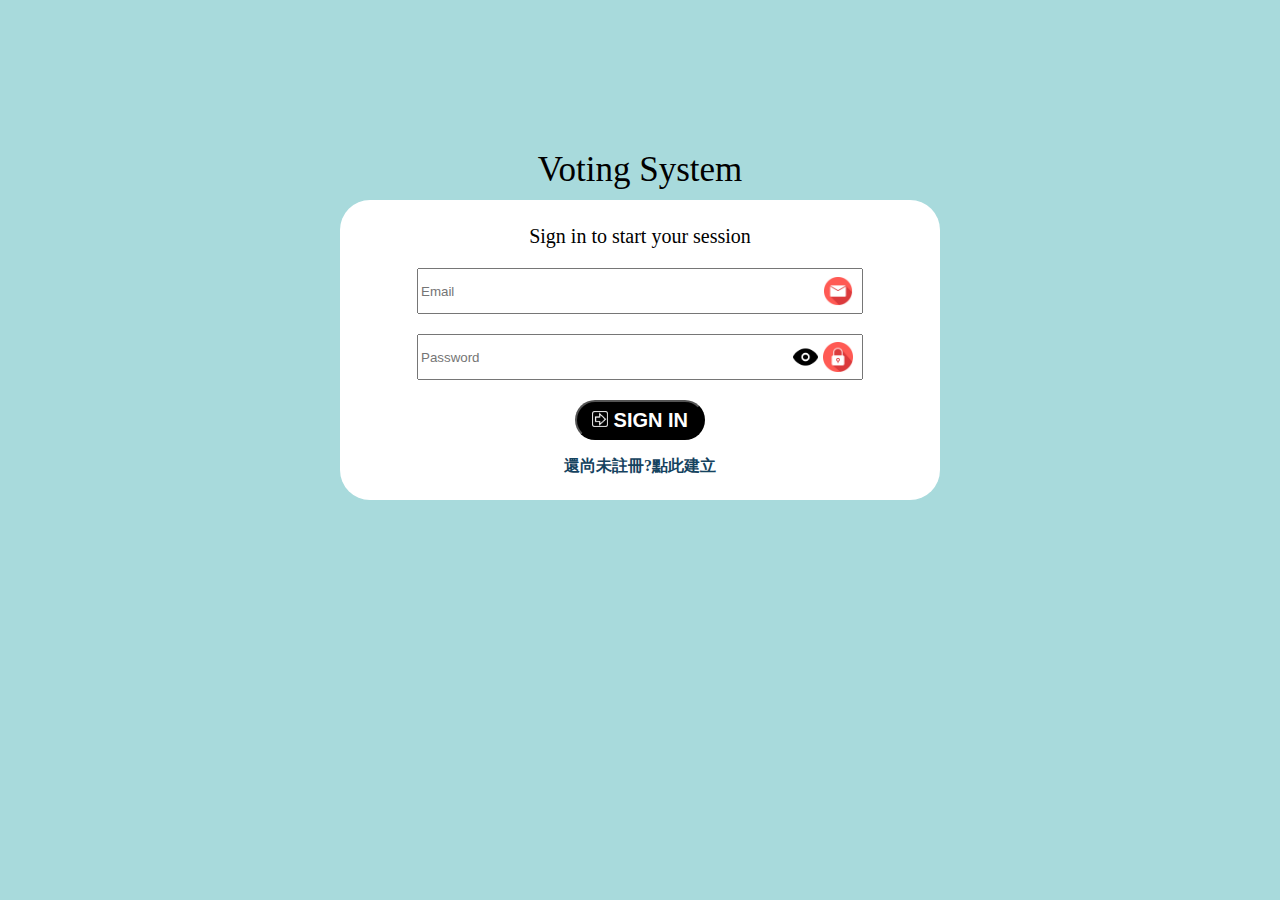
<file: index.html>
<!DOCTYPE html>
<html lang="zh-Hant">
<head>
    <meta charset="UTF-8">
    <meta name="viewport" content="width=device-width, initial-scale=1.0">
    <title>Login Page</title>
    <link rel="stylesheet" href="style_Index.css">
    <script src="script.js" defer></script> <!-- 引入 JavaScript 文件 -->
</head>
<script>
    document.addEventListener('DOMContentLoaded', function() {
        const togglePassword = document.getElementById('togglePassword');
        const passwordField = document.getElementById('password');

        togglePassword.addEventListener('click', function() {
            const type = passwordField.getAttribute('type') === 'password' ? 'text' : 'password';
            passwordField.setAttribute('type', type);
            // 切換圖示
            this.src = type === 'password' ? 'pic/eye_closed_icon.png' : 'pic/eye_open_icon.png';
        });
    });
</script>

<body>      
    <main>
        <div class="container-wrapper">          
            <div> 
                <p style="margin-top: -50px;font-family:fantasy;font-size: 35px;">Voting System</p>
                <p style="margin-top: 0px;font-family:Microsoft JhengHei;font-size: 20px;">Sign in to start your session</p>
                <form>
                    <!-- 輸入信箱欄位 -->
                    <div class="input-container">
                        
                            <input type="text" placeholder="Email" required >
                            <img src="pic/email_icon.png" alt="Email Icon"> <!-- 插入信箱圖示 -->
                        
                    </div>
                    
                    <!-- 輸入密碼欄位 -->
                    <div class="input-container">
                        <input type="password" id="password" placeholder="Password" required > <!-- 輸入密碼欄位 -->
                        <img src="pic/eye_closed_icon.png" style="margin-right: 35px;height: 25px;" alt="Eye Icon" id="togglePassword"> <!-- 插入眼睛圖示 -->
                        <img src="pic/password_icon.png" alt="Password Icon"> <!-- 插入密碼圖示 -->
                    </div>
                    <!-- Sign in欄位 -->
                    <br>
    
                    <button type="submit" id="login-btn">
                        <img src="pic/Login.png" style="height: 16px;" alt="HomePage"> <!-- 圖片 -->
                        <b>SIGN IN</b>
                    </button>
                </form>
                <!-- 還尚未註冊?點此建立 文字超連結-->
                <p><a href="RegisterPage.html" style="color: #154360;"><b>還尚未註冊?點此建立</b></a></p> <!-- 還尚未註冊?點此建立 文字超連結-->      
                
                <!-- 錯誤提示 -->
                 <div id="error-container" class="error-message" style="display: none;"><br></div>
            </div>
        </div>   
    </main>
</body>
</html>
</file>
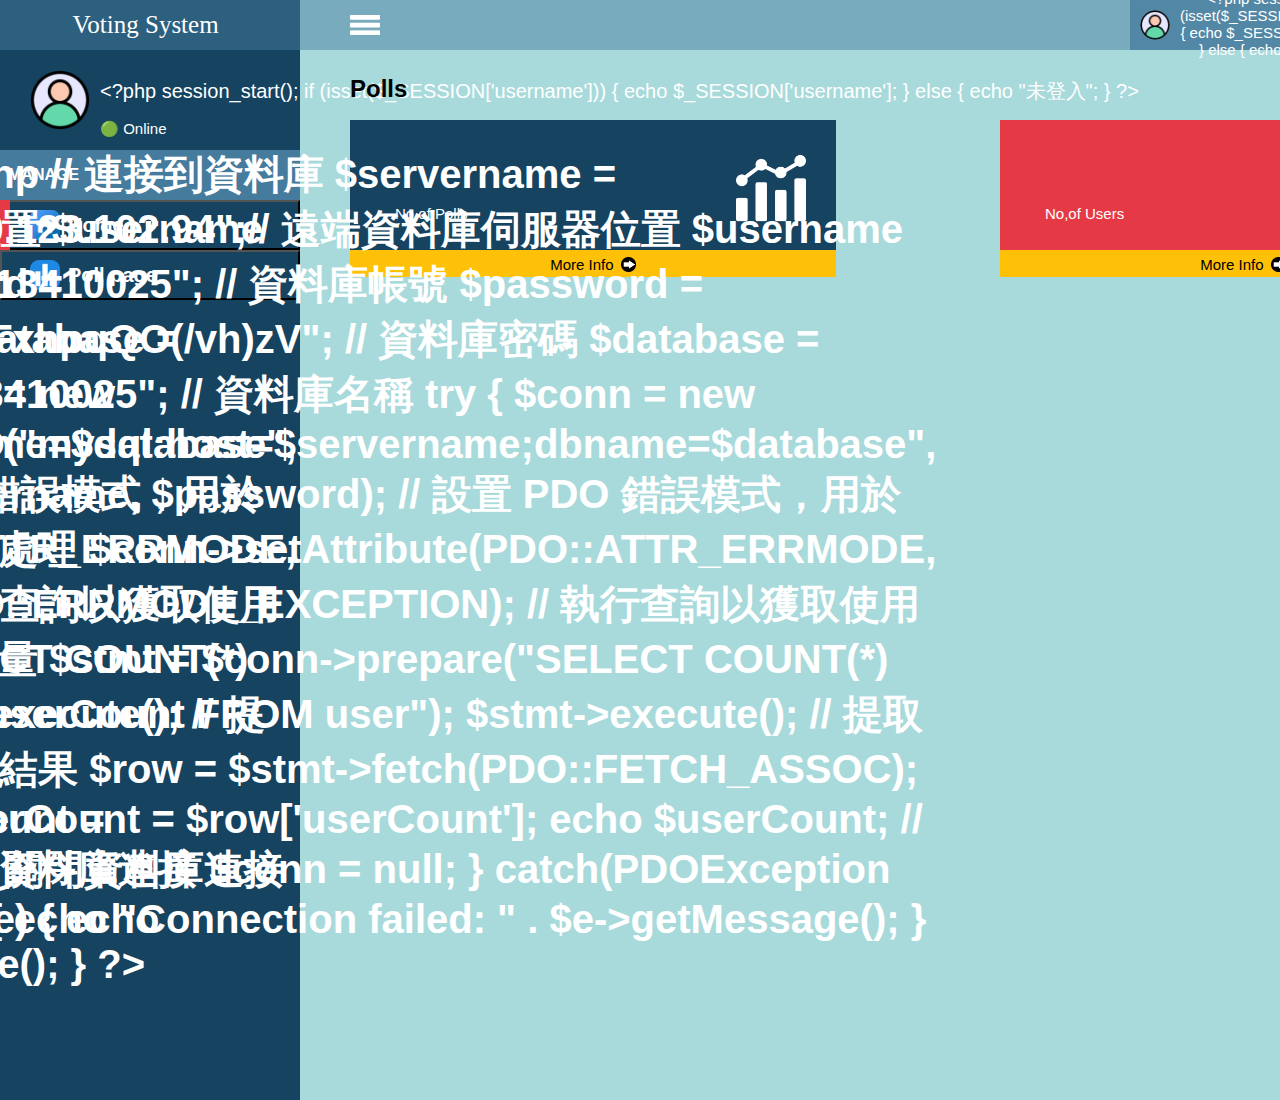
<file: HomePage.html>
<!DOCTYPE html>
<html lang="zh-Hant">
<head>
    <meta charset="UTF-8">
    <meta name="viewport" content="width=device-width, initial-scale=1.0">
    <title>Home Page</title>
    <link rel="stylesheet" href="style_HomePage.css">
    <script src="https://ajax.googleapis.com/ajax/libs/jquery/3.5.1/jquery.min.js"></script> <!-- 引入 jQuery -->
    <script src="HomeScript.js" defer></script> <!-- 引入 JavaScript 文件 -->
</head>
<script>
    $(document).ready(function(){
        $.ajax({
            url: 'UserNum.php', // 指定後端處理文件的路徑
            type: 'GET',
            success: function(data) {
                $('#UserNum').text(data); // 將從後端獲取的使用者數量更新到 HTML 中
            },
            error: function() {
                alert('Error fetching user count.');
            }
        });
        $.ajax({
            url: 'PollNum.php', // 指定後端處理文件的路徑
            type: 'GET',
            success: function(data) {
                $('#PollNum').text(data); // 將從後端獲取的使用者數量更新到 HTML 中
            },
            error: function() {
                alert('Error fetching user count.');
            }
        });
    });
    document.addEventListener('DOMContentLoaded', function() {
        const togglePassword1 = document.getElementById('togglePassword1');
        const togglePassword2 = document.getElementById('togglePassword2');
        const passwordField = document.getElementById('Password');
        const confirmPasswordField = document.getElementById('confirmPassword');

        togglePassword1.addEventListener('click', function() {
            const type = passwordField.getAttribute('type') === 'password' ? 'text' : 'password';
            passwordField.setAttribute('type', type);
            // 切換圖示
            this.src = type === 'password' ? 'pic/eye_closed_icon.png' : 'pic/eye_open_icon.png';
        });

        togglePassword2.addEventListener('click', function() {
            const type = confirmPasswordField.getAttribute('type') === 'password' ? 'text' : 'password';
            confirmPasswordField.setAttribute('type', type);
            // 切換圖示
            this.src = type === 'password' ? 'pic/eye_closed_icon.png' : 'pic/eye_open_icon.png';
        });
    });
</script>
<body>      
    <main>
        <!-- 最上方淺藍水平條 -->
        <div class="container-wrapper">
            <a href="HomePage.html"><p>&ensp;&ensp;&ensp;&ensp;&ensp;Voting System</p></a>
            <img src="pic/List.png" style="height: 20px;position: absolute; left:350px;">        
        </div>
        <!-- 最上方淺藍水平條尾部之使用者區塊 -->
        <div id="ShowUser" class="container-wrapper-user">
            <!-- 使用者相片與姓名，點擊跳出小視窗 -->
            <button onclick="ShowUserData()">
                <img src="pic/username_icon.png" id="userPhoto1" alt="User Photo">               
                <p id="usernameDisplay1" style="font-size: 15px;color: #fff;"></p>
                <div id="Block1" style="display: none;">
                    <img src="pic/username_icon.png"  id="userPhoto2" alt="User Photo" style="height: 80px;width: 80px;">
                    <p id="usernameDisplay2" style="font-size: 15px;color: #fff;"></p>
                </div>
            </button>
        </div>
        <div id="Block2" style="display: none;" >
            <button  id="Update" onclick="openModal()" style="position: absolute;left: 25px;top:15px;font-size: 15px;">
                Update
            </button>
            <button id="SignOut" onclick="SignOut()" style="position: absolute;right: 25px;top:15px;font-size: 15px;">
                SignOut
            </button>
        </div>
        <!-- Update 視窗 -->
        <div id="myModal" class="modal">
            <div class="modal-content">
                <!-- X  按钮 -->
                <span class="close" onclick="closeModal()">&times;</span>
                <!-- Close 按钮 -->
                <button class="close" id="CloseBTN" onclick="closeModal()"> X Close</button>
                <!-- Save 按钮 -->
                <button class="close" id="SaveBTN" onclick="saveChanges(event)"> V Save </button>

                <!-- 標題 -->
                <p  style="font-size: 25px;"><b>&ensp; Users Profile</b></p>

                <div style="border: 1px solid #ccc;"></div> <!-- 水平橫線 -->
                <!-- 輸入使用者名稱欄位 -->
                <div class="input-container">
                    <p><b>&ensp;&ensp; Usernames:</b></p>
                    <input type="text" placeholder="NewUsername" class="input-field"> 
                </div>
                <!-- 輸入密碼欄位 -->
                <div class="input-container">
                    <p><b>&ensp;&ensp; Password:</b></p>
                    <input type="password" placeholder="NewPassword" id="Password" class="input-field">
                    <img src="pic/eye_closed_icon.png"  style="margin-right: 10%;height: 25px;" alt="Eye Icon" id="togglePassword1"> <!-- 插入眼睛圖示 -->       
                </div>
                <!-- 上傳檔案欄位 -->
                <form id="profileForm" enctype="multipart/form-data">
                    <div class="input-container">
                        <p><b>&ensp;&ensp; Photos:</b></p>
                        <input type="file" placeholder="NewPhoto" id="fileInput" class="input-field"> 
                    </div>
                </form>

                <div style="border: 1px solid #ccc;"></div> <!-- 水平橫線 -->
                <!-- 輸入目前密碼確認修改 -->
                <div class="input-container">
                    <p><b>&ensp;&ensp; Current Password:</b></p>
                    <input type="password" placeholder="CurrentPassword" id="confirmPassword" class="input-field"> 
                    <img src="pic/eye_closed_icon.png"  style="margin-right: 10%;height: 25px;" alt="Eye Icon" id="togglePassword2"> <!-- 插入眼睛圖示 -->       
                </div>

                <div style="border: 1px solid #ccc;"></div> <!-- 水平橫線 -->
                
                <!-- 錯誤提示 -->
                <div id="error-container" class="error-message" style="margin-top: 100px;display: none;"><br></div>
            </div>
        </div> 
        <!-- -------------------------------------------------------------------------------  -->
        <div class="container">
            <!-- 最左側區塊 -->
            <div class="user-info">
                <!-- 使用者相片 -->
                <img id="userPhoto3" src="pic/username_icon.png"  alt="User Photo" class="user_img" >
                <!-- 使用者名稱+在線提示 -->
                <p id="usernameDisplay3"><br></p><p id="OnOutLine" style="font-size: 15px;top:50px;">🟢 Online </p>
            </div>
            <div class="List-Title">
                <!-- 列表Title -->
                <p>&ensp;<b>MANAGE</b></p>
            </div>
            <div class="List_Option">
                <!-- 選項1:Home -->
                <div>
                    <button id="ListBTN" onclick="redirectToHomePage('HomePage')">
                        <img src="pic/line.png" style="position: absolute; right:290px;height: 50px; " alt="">
                        <img src="pic/home.png" style="position: absolute;height: 30px;right:240px;" alt="HomePage"> <!-- 圖片 -->
                        <b>&ensp;&ensp;&ensp;&ensp;&ensp;&ensp;Home</b>
                    </button>
                </div>
                <!-- 選項2:Poll page -->
                <div style="position: absolute; top: 50px;">
                    <button id="ListBTN" onclick="redirectToHomePage('PollPage')">
                        <img src="pic/poll.png" style="position: absolute;height: 30px;right:240px;" alt="PollPage"> <!-- 圖片 -->
                        <b>&ensp;&ensp;&ensp;&ensp;&ensp;&ensp;Poll page</b>
                    </button>
                </div>
            
                <!-- 投票框顯示區塊 -->
                <div class="modal-container">
                        
                </div>  
            </div>
        </div>
        <!-- -------------------------------------------------------------------------------  -->
        <!-- 投票活動統計顯示區塊 -->
        
        <div class="PollNum">
            <h2 style="position: absolute;top:-65px;font-family: Arial">Polls</h2>
            <h1 id="PollNum"style="right:540px;">Loading...</h1> <!-- 初始顯示為 "Loading..."，後續將被 AJAX 更新 -->
            <p>&ensp;&ensp;No,of Polls</p>
            <img src="pic/PollNum.png" style="position: absolute;width:70px;right:30px;">     
        </div>
        <div class="PollMoreInfo">
            <button>
                <p style="font-family: Arial;margin: 50px auto;">More Info&ensp;<img src="pic/MoreInfo.png" style="width:15px;position: relative;top:2px;"></p>
            </button>
        </div>
        <div class="UserNum">
            <h1 id="UserNum" style="right:550px;">Loading...</h1> <!-- 初始顯示為 "Loading..."，後續將被 AJAX 更新 -->
            <p>&ensp;&ensp;No,of Users</p>
            <img src="pic/UserNum.png" style="position: absolute;width:70px;right:30px;">          
        </div>   
        <div class="UserMoreInfo">
            <button>
                <p style="font-family: Arial;margin: 50px auto;">More Info&ensp;<img src="pic/MoreInfo.png" style="width:15px;position: relative;top:2px;"></p>
            </button>
        </div>

        
        
    </main>
</body>
</html>
</file>
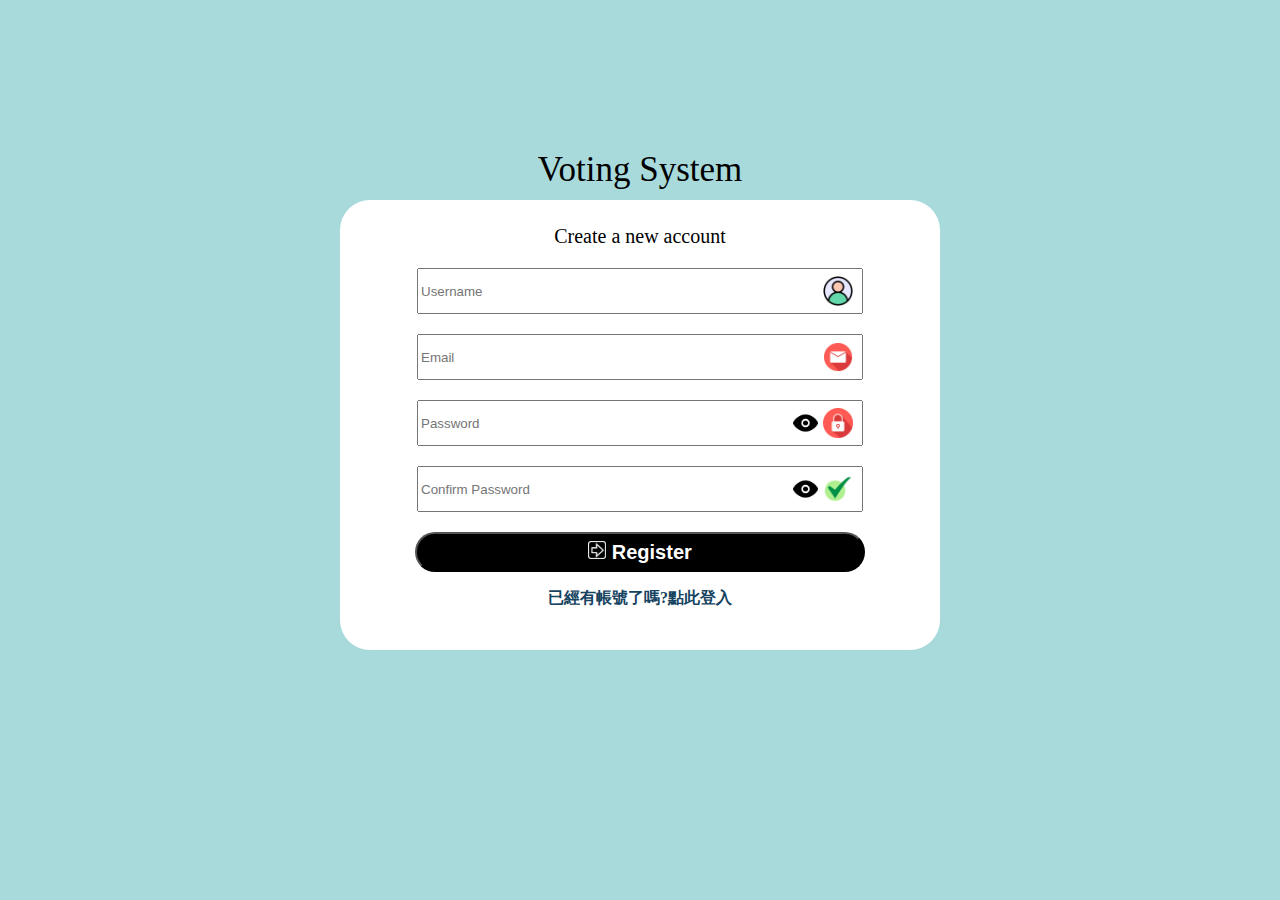
<file: RegisterPage.html>
<!DOCTYPE html>
<html lang="zh-Hant">
<head>
    <meta charset="UTF-8">
    <meta name="viewport" content="width=device-width, initial-scale=1.0">
    <title>Register Page</title>
    <link rel="stylesheet" href="style_RegisterPage.css">
    <script src="RegisterScript.js" defer></script> <!-- 引入 JavaScript 文件 -->
</head>

<script>
    document.addEventListener('DOMContentLoaded', function() {
        const togglePassword1 = document.getElementById('togglePassword1');
        const togglePassword2 = document.getElementById('togglePassword2');
        const passwordField = document.getElementById('password');
        const confirmPasswordField = document.getElementById('confirmPassword');

        togglePassword1.addEventListener('click', function() {
            const type = passwordField.getAttribute('type') === 'password' ? 'text' : 'password';
            passwordField.setAttribute('type', type);
            // 切換圖示
            this.src = type === 'password' ? 'pic/eye_closed_icon.png' : 'pic/eye_open_icon.png';
        });

        togglePassword2.addEventListener('click', function() {
            const type = confirmPasswordField.getAttribute('type') === 'password' ? 'text' : 'password';
            confirmPasswordField.setAttribute('type', type);
            // 切換圖示
            this.src = type === 'password' ? 'pic/eye_closed_icon.png' : 'pic/eye_open_icon.png';
        });
    });
</script>

<body>      
    <main>
        <div class="container-wrapper">          
            <div> 
                <p style="margin-top: -50px;font-family:fantasy;font-size: 35px;">Voting System</p>
                <p style="margin-top: 0px;font-family:Microsoft JhengHei;font-size: 20px;">Create a new account</p>

                <!-- 輸入使用者名欄位 -->
                <div class="input-container">
                    <input type="text" placeholder="Username">
                    <img src="pic/username_icon.png" alt="user Icon"> <!-- 插入信箱圖示 -->
                </div>

                <!-- 輸入信箱欄位 -->
                <div class="input-container">
                    <input type="text" placeholder="Email">
                    <img src="pic/email_icon.png" alt="Email Icon"> <!-- 插入信箱圖示 -->
                </div>
                 
                <!-- 輸入密碼欄位 -->
                <div class="input-container">
                    <input type="password" id="password" placeholder="Password"> <!-- 輸入密碼欄位 -->
                    <img src="pic/eye_closed_icon.png"  style="margin-right: 35px;height: 25px;" alt="Eye Icon" id="togglePassword1"> <!-- 插入眼睛圖示 -->
                    <img src="pic/password_icon.png" alt="Password Icon"> <!-- 插入密碼圖示 -->
                </div>

                <!-- 輸入確認密碼欄位 -->
                <div class="input-container">
                    <input type="password" id="confirmPassword" placeholder="Confirm Password"> <!-- 輸入密碼欄位 -->
                    <img src="pic/eye_closed_icon.png"  style="margin-right: 35px;height: 25px;" alt="Eye Icon" id="togglePassword2"> <!-- 插入眼睛圖示 -->
                    <img src="pic/Confirm_icon.png" alt="Confirm Password Icon"> <!-- 插入密碼圖示 -->
                </div>


                <!-- Register 欄位 -->
                <br>
                <button id="register-btn">
                    <img src="pic/Login.png" style="height: 18px;" alt="Login"> <!-- 圖片 -->
                    <b>Register</b>
                </button> 

                <!-- 已經有帳號了嗎?點此登入 文字超連結-->
                <p><a href="index.html" style="color: #154360;"><b>已經有帳號了嗎?點此登入</b></a></p> <!-- 還尚未註冊?點此建立 文字超連結-->  

                <!-- 錯誤提示 -->
                <div id="error-container" class="error-message" style="display: none;"><br></div>
            </div>
        </div>   
    </main>
</body>
</html>
</file>
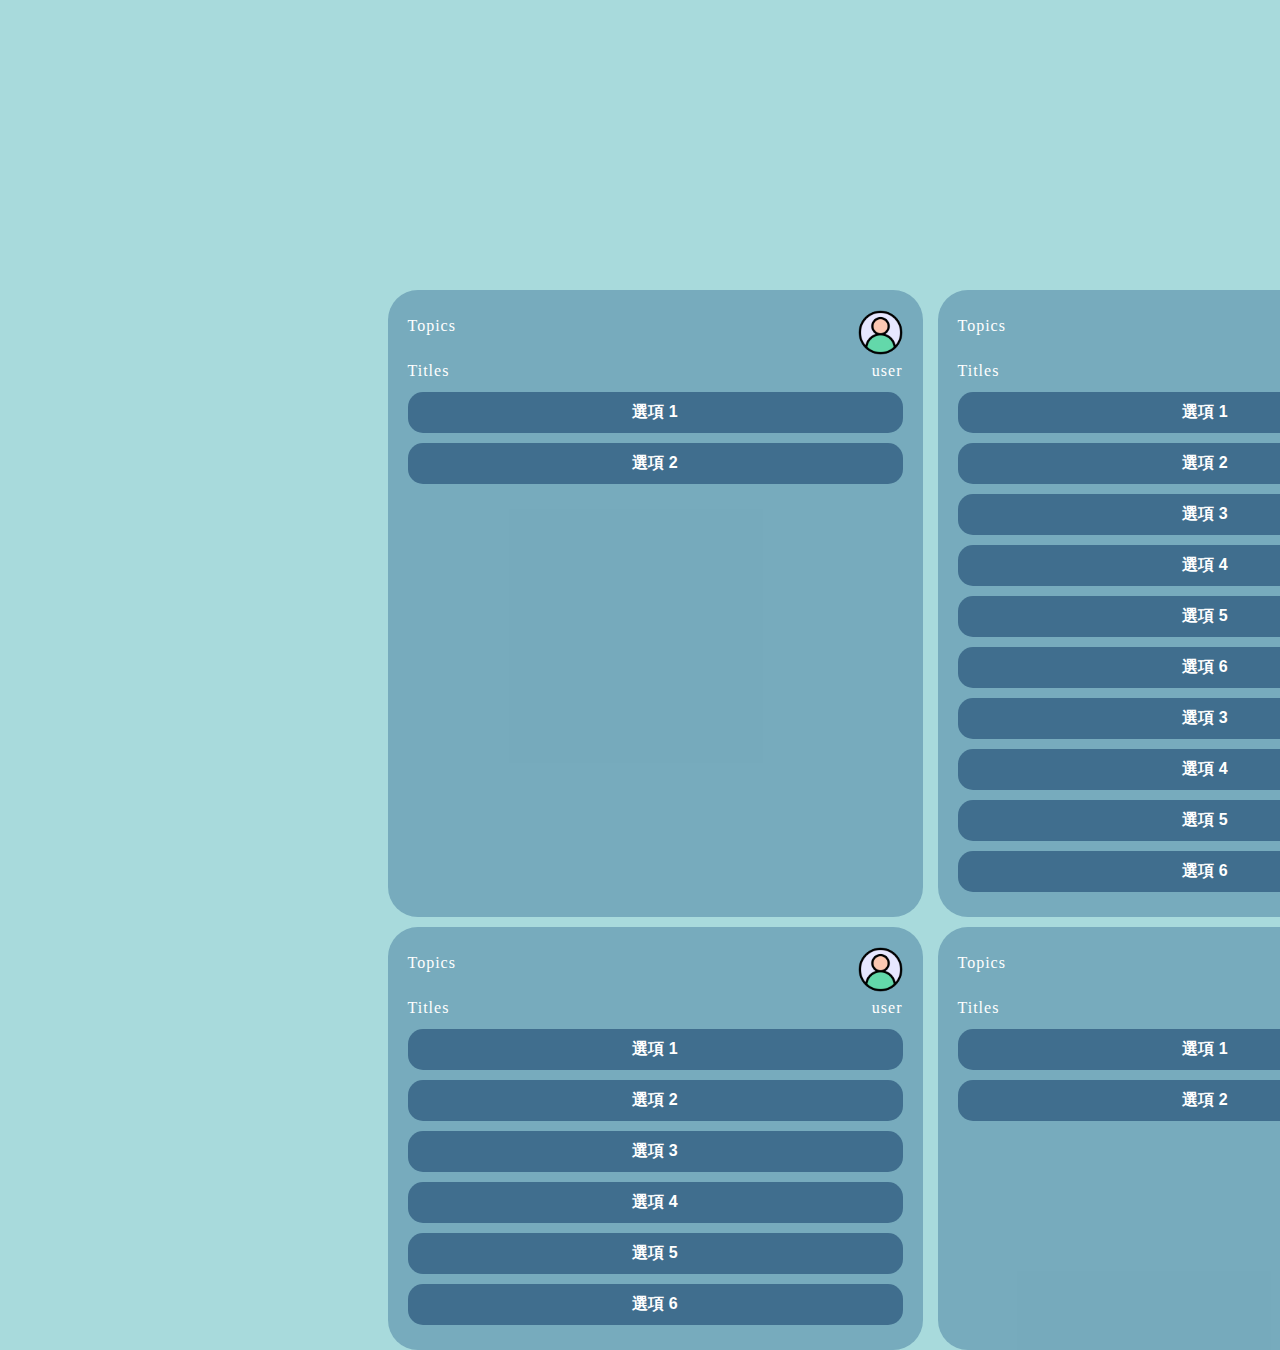
<file: TEST.html>
<!DOCTYPE html>
<html lang="zh-Hant">
<head>
    <meta charset="UTF-8">
    <meta name="viewport" content="width=device-width, initial-scale=1.0">
    <title>Login Page</title>
    <link rel="stylesheet" href="TEST.css">
    <script src="script.js" defer></script> <!-- 引入 JavaScript 文件 -->
</head>
<body>      
    <main> <!-- 添加modal-container类 -->
        <div class="modal-container">
            <div class="AllModal">
                <div>
                    <p>Topics</p> 
                    <img id="owner_photo" src="pic/username_icon.png" alt="User Photo" >
                </div>
                <div>
                    <p>Titles</p>
                    <p>user</p>
                </div>
                <form>
                    <button type="button" name="option1">選項 1</button>
                    <button type="button" name="option2">選項 2</button>
                </form>    
            </div>
            <div class="AllModal"> <!-- 第二个div -->
                <div>
                    <p>Topics</p> 
                    <img id="owner_photo" src="pic/username_icon.png" alt="User Photo" >
                </div>
                <div>
                    <p>Titles</p>
                    <p>user</p>
                </div>
                <form> 
                    <button type="button" name="option1">選項 1</button>
                    <button type="button" name="option2">選項 2</button>
                    <button type="button" name="option3">選項 3</button>
                    <button type="button" name="option4">選項 4</button>
                    <button type="button" name="option5">選項 5</button>
                    <button type="button" name="option6">選項 6</button>
                    <button type="button" name="option3">選項 3</button>
                    <button type="button" name="option4">選項 4</button>
                    <button type="button" name="option5">選項 5</button>
                    <button type="button" name="option6">選項 6</button>
                </form>    
            </div>
            <div class="AllModal"> <!-- 第二个div -->
                <div>
                    <p>Topics</p> 
                    <img id="owner_photo" src="pic/username_icon.png" alt="User Photo" >
                </div>
                <div>
                    <p>Titles</p>
                    <p>user</p>
                </div>
                <form>
                    <button type="button" name="option1">選項 1</button>
                    <button type="button" name="option2">選項 2</button>
                    <button type="button" name="option3">選項 3</button>
                    <button type="button" name="option4">選項 4</button>
                    <button type="button" name="option5">選項 5</button>
                    <button type="button" name="option6">選項 6</button>
                </form>    
            </div>
            <div class="AllModal">
                <div>
                    <p>Topics</p> 
                    <img id="owner_photo" src="pic/username_icon.png" alt="User Photo" >
                </div>
                <div>
                    <p>Titles</p>
                    <p>user</p>
                </div>
                <form>
                    <button type="button" name="option1">選項 1</button>
                    <button type="button" name="option2">選項 2</button>
                </form>    
            </div>
        </div>
    </main>
</body>
</html>
</file>
<file: style_Index.css>
body, html {
  background-color: #A8DADC;
}

a {
  text-decoration: none; /* 移除超連結的下劃線 */
}

.container-wrapper {
  background-color: #fff;
  justify-content: center; /* 水平居中 */
  align-items: flex-start; /* 垂直居上 */
  display: flex;
  height: 300px;
  margin: 200px auto; /* 上下間距 200px，左右自動居中 */
  text-align: center;
  width: 600px; /* 固定寬度 */
  max-width: 90%; /* 最大寬度為屏幕寬度的90% */
  border-radius: 30px;
  position: relative; /* 將容器設為相對定位 */
}

.container-wrapper button {
  background-color: #000;
  font-size: 20px;
  border-radius: 30px;
  color: #fff; /* 設置文字顏色 */
  height: 40px; /* 高度40px */
  width: 130px;
}

.container-wrapper button:hover {
  background-color: #C62E2E; /* 在滑過時更改背景色 */
}

.container-wrapper button:active {
  background-color: #931B1B; /* 在按下時更改背景色 */
}

.input-container {
  position: relative; /* 將容器設為相對定位 */
  display: inline-block;
  margin-bottom: 20px;
}

.input-container img {
  position: absolute; /* 圖片絕對定位 */
  top: 50%; /* 上邊緣距離父元素的 50% */
  right: 10px; /* 與父元素右邊距離 10px */
  transform: translateY(-50%); /* 垂直置中 */
  height: 30px; /* 設置圖片高度 */
}

.input-container input {
  width: 400px; /* 設置輸入框寬度 */
  height: 40px; /* 設置輸入框高度 */
  padding-right: 40px; /* 調整右邊填充以容納圖片 */
}

.container-wrapper p:last-child {
  margin-top: 0px; /* 調整上外邊距以使其偏上方 */
  font-size: 15px;
}

/* 將圖片的樣式設定為絕對定位 */
.icon {
  right: 470px;
  margin-top:8px;
  height: 30px;
}

.error-message{
  background-color: red; 
  position: relative; /* 將容器設為相對定位 */
  font-size: 15px;
  color: #fff; /* 設置文字顏色 */
  display: flex;
  justify-content: center; /* 水平置中 */
  align-items: center; /* 垂直置中 */
  height: 30%;
  text-align: center;
  width: 600px; /* 固定寬度 */
  max-width: 100%; /* 最大寬度為屏幕寬度的90% */
  position: relative; /* 將容器設為相對定位 */
  font-weight: bold;
}
</file>
<file: style_HomePage.css>
body, html {
  background-color: #A8DADC;
  margin: 0;
  padding: 0;
  height: 100%;
  display: flex; /* 将 body 设置为 flex 布局 */
}
a {
  text-decoration: none; /* 移除超連結的下劃線 */
}

/* ------------------- 最上方淺藍水平條 ------------------- */
.container-wrapper {
  background-color: rgba(69, 123, 157, 0.5); /* 使用 rgba() 函數設置透明度為 50% */
  display: flex;
  align-items: center; /* 垂直居中對齊 */
  justify-content: flex-start; /* 水平靠左對齊 */
  height: 50px;
  position: absolute; /* 將容器設置為絕對定位 */
  top: 0; /* 定位到上方 */
  left: 0; /* 定位到左邊 */
  width: 100%; /* 設置寬度為100%，覆蓋整個父元素 */
  z-index: 2; /* 將容器的 z-index 設置為 2，使其在上方 */
}

.container-wrapper p {
  font-family: fantasy;
  color:#fff;
  font-size: 25px;
  margin-left: 10px; /* 添加左邊距以使文字與容器左側有一定間距 */
}
/*  ------------------------------------------------------- */
/*  ------------ 最上方淺藍水平條尾部之使用者區塊 ------------ */
.container-wrapper-user {
  background-color: rgba(69, 123, 157, 0.5); /* 使用常規的顏色值設置背景色 */
  position: absolute;
  right: 0;
  display: flex;
  width: 150px;
  height: 50px; 
  z-index: 3; /* 將容器的 z-index 設置為 1，使其在下方 */
}

.container-wrapper-user img {
  width: 30px; /* 調整相片的寬度 */
  height: 30px; /* 調整相片的高度 */
  border-radius: 50%; /* 將相片裁剪成圓形 */
  margin-right: 10px; /* 添加右邊距 */
  margin: 10px;
}

.container-wrapper-user button {
  background-color: rgba(69, 123, 157, 0.5); /* 使用常規的顏色值設置背景色 */
  display: flex;
  align-items: center; /* 垂直居中子元素 */
  border: none;
  color: #fff; /* 文字顏色設為白色 */
  width: 100%; /* 按鈕寬度擴展到整個容器 */
  padding: 0; /* 移除內填充 */
}

.container-wrapper-user button:hover {
  background-color: #154360; /* 在滑過時更改背景色 */
}

.container-wrapper-user button:active {
  background-color: #154360; /* 在按下時更改背景色 */
}

#Block1 {
  background-color: #154360; /* 使用常規的顏色值設置背景色 */
  border: 2px solid #F1FAEE; /* 添加白色實線邊框 */
  position: absolute; 
  right: 0;
  top:50px;
  display: flex;
  width: 250px;
  height: 200px; 
  z-index: 4; /* 將容器的 z-index 設置為 1，使其在下方 */
}
#Block2 {
  background-color: #F1FAEE; /* 使用常規的顏色值設置背景色 */
  border: 2px solid #F1FAEE; /* 添加白色實線邊框 */
  position: absolute;
  right: 0;
  top:200px;
  display: flex;
  width: 250px;
  height: 50px; 
  z-index: 4; /* 將容器的 z-index 設置為 1，使其在下方 */
}
/*  ------------------------------------------------------- */
/* --------------------- Update 視窗 --------------------- */
/* 模態框 */
.modal {
  display: none; /* 預設隱藏 */
  position: absolute; /* 固定在畫面上 */
  z-index: 4; /* 放置在所有其他元素之上 */
  left: 50%; /* 將模態框左側置於頁面中央 */
  transform: translate(-50%, 0); /* 將模態框水平居中 */
  width: 100%;
  height: 100%;
  overflow: auto; /* 允許滾動 */
  background-color: rgba(0,0,0,0.4); /* 背景色帶有半透明效果 */
}

/* 模態框內容 */
.modal-content {
  font-family: Arial, Helvetica, sans-serif;
  background-color: #fefefe;
  position: relative; /* 將容器設置為相對定位 */
  padding: 20px;
  margin: 50px auto; /* 水平置中 */
  height: 400px;
  border: 1px solid #888;
  width: 30%; /* 設置模態框寬度 */
  display: flex;
  flex-direction: column;
}

.input-container {
  display: flex;
  align-items: center;
  margin-bottom: 10px; /* 添加間距 */
}

.input-container p {
  margin-right: 10px; /* 調整文字與輸入框之間的間距 */
}

.input-field {
  flex: 1; /* 讓輸入框彈性增長以填滿剩餘空間 */
  margin-right: 20px;
}

/* 關閉按鈕 */
.close {
  color: #aaa;
  position: absolute; /* 固定在父容器上 */
  top: 0;
  right: 10px;
  font-size: 28px;
  font-weight: bold;
}

.close:hover,
.close:focus {
  color: black;
  text-decoration: none;
  cursor: pointer;
}

#CloseBTN {
  background-color: #E63946;
  color: #fff;
  font-family: Arial, Helvetica, sans-serif;
  font-size: 15px;
  position: absolute; /* 固定在父容器上 */
  bottom: 10px; /* 相對於父元素下緣的距離 */
  right: 200px; /* 相對於父元素右緣的距離 */
  width: 80px;
  top:350px;
  height: 30px;
}

#SaveBTN {
  background-color: #32CD32;
  color: #fff;
  font-family: Arial, Helvetica, sans-serif;
  font-size: 15px;
  position: absolute; /* 固定在父容器上 */
  bottom: 10px; /* 相對於父元素下緣的距離 */
  right: 100px; /* 相對於父元素右緣的距離 */
  width: 80px;
  top:350px;
  height: 30px;
}

/* -- 錯誤訊息 --*/
.error-message{
  background-color: red; 
  position: relative; /* 將容器設為相對定位 */
  font-size: 15px;
  color: #fff; /* 設置文字顏色 */
  display: flex;
  justify-content: center; /* 水平置中 */
  align-items: center; /* 垂直置中 */
  height: 30%;
  text-align: center;
  width: 600px; /* 固定寬度 */
  max-width: 100%; /* 最大寬度為屏幕寬度的90% */
  position: relative; /* 將容器設為相對定位 */
  font-weight: bold;
}

/*  ------------------------------------------------------- */
/* -------------使用者圓形頭像+名稱+綠點ONLINE--------------- */
.user-info {
  background-color: #154360;
  width: 300px;
  height: 150px;
  display: flex;
  align-items: center; /* 垂直居中對齊 */
}

.user-info img {
  width: 60px; /* 調整相片的寬度 */
  height: 60px; /* 調整相片的高度 */
  border-radius: 50%; /* 將相片裁剪成圓形 */
  margin-right: 10px; /* 添加右邊距 */
  margin: 70px auto auto 30px;
}

.user-info p {
  margin: 70px auto auto 10px;
  color:#fff;
  position: absolute; 
  left:90px;
  top:8px;
  font-size: 20px; /* 設置名稱的字體大小 */
  font-family: Arial, Helvetica, sans-serif;
}

.online {
  color: #fff; /* 在線狀態的文字顏色 */
  font-size: 20px; /* 在線狀態的字體大小 */
  display: flex;
  justify-content: flex-start; /* 水平靠左對齊 */
}
/*  ------------------------------------------------------- */
/* --------------------- 最左側列表標題與選項 ---------------------*/
.List-Title {
  background-color: #457B9D;
  font-family: Arial, Helvetica, sans-serif;
  color:#fff;
  display: flex;
  width: 300px;
}

/* Home */
.List_Option {
  position: relative; /* 将容器设置为相对定位 */
  background-color: #154360;
  display: flex;
  flex-direction: column; /* 设置为垂直方向的 flex 布局 */
  width: 300px;
  min-height: 100vh;
  height: 100%;
  z-index: 1; /* 将容器的 z-index 设置为 1，使其在下方 */
}

#ListBTN{
  background-color: #154360;
  font-size: 20px; /* 在線狀態的字體大小 */
  color:#fff;
  width: 300px;
  height: 50px;
  display: flex;
  align-items: center; /* 垂直居中對齊 */
}

#ListBTN button:hover {
  background-color: #457B9D; /* 在滑過時更改背景色 */
}

#ListBTN button:active {
  background-color: #457B9D; /* 在按下時更改背景色 */
}

/*  ------------------------------------------------------- */
/* --------------- 投票活動顯示區塊------------- */
.modal-container {
  display: flex;
  flex-wrap: wrap;
  justify-content: space-around; /* 或者 space-evenly */
  align-items: stretch;
  align-content: stretch;
  min-height: 500hv; /* 使用 min-height 代替 height */
  width: 1100px;
  margin-left: 445px;
  margin-top: 50px;
  z-index: 4;
}

.modal-container p{
  font-weight: bold;
}

.AllModal {
  width: 45%;
  margin-bottom: 10px;
  background-color: rgba(69, 123, 157, 0.5);
  border-radius: 30px;
  display: flex;
  flex-direction: column;
  color: #fff;
  padding: 20px;
  z-index: 4; /* 将容器的 z-index 设置为 1，使其在下方 */
}

.AllModal button {
  width: 100%;
  margin: 0 auto; /* 让按钮水平居中对齐 */
  margin-top: 5px; /* 添加上边距 */
  margin-bottom: 5px; /* 添加下边距 */
  padding: 10px 0;
  background-color: #406e8e;
  border: none;
  border-radius: 15px;
  color: white;
  font-weight: bold;
  cursor: pointer;
  font-size: 16px;
}

.AllModal button:hover {
  background-color: #0000C6;
  font-weight: bold;
}

#owner_photo {
  width: 45px; /* 調整相片的寬度 */
  height: 45px; /* 調整相片的高度 */
  border-radius: 50%; /* 將相片裁剪成圓形 */
}

.AllModal p {
  letter-spacing: 1px; /* 调整字与字之间的间距 */
  margin: 7px 0; /* 上下各添加 10 像素的边距 */
}

/* 将包含 user 和 Titles 的 div 设置为 flex 布局 */
.AllModal div {
  display: flex;
  justify-content: space-between; /* 使子元素两端对齐 */
}

/*  ------------------------------------------------------- */
/* --------------- 投票活動、註冊人數統計顯示區塊------------- */
.PollNum{
  background-color: #154360; /* 使用 rgba() 函數設置透明度為 50% */
  display: flex;
  align-items: center; /* 垂直居中對齊 */
  justify-content: flex-start; /* 水平靠左對齊 */
  height: 15%;
  position: absolute; /* 將容器設置為絕對定位 */
  top: 120px; /* 定位到上方 */
  left: 350px; /* 定位到左邊 */
  width: 38%; /* 設置寬度為100%，覆蓋整個父元素 */
  z-index: 2; /* 將容器的 z-index 設置為 2，使其在上方 */
}

.PollNum h1{
  color:white;
  font-family: Arial, Helvetica, sans-serif;
  font-size: 40px;
  position:absolute;
  top: 0px;
  font-weight: bold;
}

.PollNum p{
  color:white;
  font-family: Arial, Helvetica, sans-serif;
  font-size: 15px;
  position:absolute;
  top: 70px;
  left: 30px;
}

.UserNum{
  background-color:#E63946;
  display: flex;
  align-items: center; /* 垂直居中對齊 */
  justify-content: flex-start; /* 水平靠左對齊 */
  height: 15%;
  position: absolute; /* 將容器設置為絕對定位 */
  top: 120px; /* 定位到上方 */
  left: 1000px; /* 定位到左邊 */
  width: 38%; /* 設置寬度為100%，覆蓋整個父元素 */
  z-index: 2; /* 將容器的 z-index 設置為 2，使其在上方 */
}

.UserNum p{
  color:white;
  font-family: Arial, Helvetica, sans-serif;
  font-size: 15px;
  position:absolute;
  top: 70px;
  left: 30px;
}

.UserNum h1{
  color:white;
  font-family: Arial, Helvetica, sans-serif;
  font-size: 40px;
  position:absolute;
  top: 0px;
  font-weight: bold;
}

.PollMoreInfo{
  background-color: #FFC107; /* 使用 rgba() 函數設置透明度為 50% */
  display: flex;
  align-items: center; /* 垂直居中對齊 */
  justify-content: flex-start; /* 水平靠左對齊 */
  height: 3%;
  position: absolute; /* 將容器設置為絕對定位 */
  top: 250px; /* 定位到上方 */
  left: 350px; /* 定位到左邊 */
  width: 38%; /* 設置寬度為100%，覆蓋整個父元素 */
  z-index: 2; /* 將容器的 z-index 設置為 2，使其在上方 */
}

.UserMoreInfo{
  background-color:#FFC107;
  display: flex;
  align-items: center; /* 垂直居中對齊 */
  justify-content: flex-start; /* 水平靠左對齊 */
  height: 3%;
  position: absolute; /* 將容器設置為絕對定位 */
  top: 250px; /* 定位到上方 */
  left: 1000px; /* 定位到左邊 */
  width: 38%; /* 設置寬度為100%，覆蓋整個父元素 */
  z-index: 2; /* 將容器的 z-index 設置為 2，使其在上方 */
}

.UserMoreInfo button{
  border: none;
  font-family: Arial;
  font-size: 15px;
  background-color:#FFC107;
  display: flex;
  align-items: center; /* 垂直居中對齊 */
  justify-content: flex-start; /* 水平靠左對齊 */
  height: 100%;
  position: absolute; /* 將容器設置為絕對定位 */
  width: 100%; /* 設置寬度為100%，覆蓋整個父元素 */
  z-index: 2; /* 將容器的 z-index 設置為 2，使其在上方 */
}

.UserMoreInfo button:hover {
  background-color: #E63946; /* 在滑過時更改背景色 */
  color: #fff;
}

.UserMoreInfo button:active {
  background-color: #800000; /* 在按下時更改背景色 */
}

.PollMoreInfo button{
  border: none;
  font-family: Arial;
  font-size: 15px;
  background-color:#FFC107;
  display: flex;
  align-items: center; /* 垂直居中對齊 */
  justify-content: flex-start; /* 水平靠左對齊 */
  height: 100%;
  position: absolute; /* 將容器設置為絕對定位 */
  width: 100%; /* 設置寬度為100%，覆蓋整個父元素 */
  z-index: 2; /* 將容器的 z-index 設置為 2，使其在上方 */
}

.PollMoreInfo button:hover {
  background-color: #154360; /* 在滑過時更改背景色 */
  color: #fff;
}

.PollMoreInfo button:active {
  background-color: #01182f; /* 在按下時更改背景色 */
}

.voted {
  background-color: #FFC107; /* 金色背景 */
  color: black; /* 黑色文字 */
}
</file>
<file: style_RegisterPage.css>
body, html {
  background-color: #A8DADC;
}a {
  text-decoration: none; /* 移除超連結的下劃線 */
}

.container-wrapper {
  background-color: #fff;
  justify-content: center; /* 水平居中 */
  align-items: flex-start; /* 垂直居上 */
  display: flex;
  height: 450px;
  margin: 200px auto; /* 上下間距 200px，左右自動居中 */
  text-align: center;
  width: 600px; /* 固定寬度 */
  max-width: 90%; /* 最大寬度為屏幕寬度的90% */
  border-radius: 30px;
  position: relative; /* 將容器設為相對定位 */
}

.container-wrapper button {
  background-color: #000;
  font-size: 20px;
  border-radius: 30px;
  color: #fff; /* 設置文字顏色 */
  width: 450px; /* 設置輸入框寬度 */
  height: 40px; /* 設置輸入框高度 */
}

.container-wrapper button:hover {
  background-color: #C62E2E; /* 在滑過時更改背景色 */
}

.container-wrapper button:active {
  background-color: #931B1B; /* 在按下時更改背景色 */
}

.input-container {
  position: relative; /* 將容器設為相對定位 */
  display: inline-block;
  margin-bottom: 20px;
}

.input-container img {
  position: absolute; /* 圖片絕對定位 */
  top: 50%; /* 上邊緣距離父元素的 50% */
  right: 10px; /* 與父元素右邊距離 10px */
  transform: translateY(-50%); /* 垂直置中 */
  height: 30px; /* 設置圖片高度 */
}

.input-container input {
  width: 400px; /* 設置輸入框寬度 */
  height: 40px; /* 設置輸入框高度 */
  padding-right: 40px; /* 調整右邊填充以容納圖片 */
}

.container-wrapper p:last-child {
  margin-top: 0px; /* 調整上外邊距以使其偏上方 */
  font-size: 15px;
}

/* 將圖片的樣式設定為絕對定位 */
.icon {
  right: 470px;
  margin-top:8px;
  height: 30px;
}

.error-message{
  background-color: red; 
  position: relative; /* 將容器設為相對定位 */
  font-size: 15px;
  color: #fff; /* 設置文字顏色 */
  display: flex;
  justify-content: center; /* 水平置中 */
  align-items: center; /* 垂直置中 */
  height: 30%;
  text-align: center;
  width: 600px; /* 固定寬度 */
  max-width: 100%; /* 最大寬度為屏幕寬度的90% */
  position: relative; /* 將容器設為相對定位 */
  font-weight: bold;
}
</file>
<file: TEST.css>
body, html {
  background-color: #A8DADC;
  margin: 0;
  padding: 0;
}

.modal-container {
  display: flex;
  flex-wrap: wrap;
  justify-content: space-around; /* 或者 space-evenly */
  align-items: stretch;
  align-content: stretch;
  height: 500px;
  width: 1100px;
  margin-left: 380px;
  margin-top: 290px;
}

.AllModal {
  width: 45%;
  margin-bottom: 10px;
  background-color: rgba(69, 123, 157, 0.5);
  border-radius: 30px;
  display: flex;
  flex-direction: column;
  color: #fff;
  padding: 20px;
}

.AllModal button {
  width: 100%;
  margin: 0 auto; /* 让按钮水平居中对齐 */
  margin-top: 5px; /* 添加上边距 */
  margin-bottom: 5px; /* 添加下边距 */
  padding: 10px 0;
  background-color: #406e8e;
  border: none;
  border-radius: 15px;
  color: white;
  font-weight: bold;
  cursor: pointer;
  font-size: 16px;
}

.AllModal button:hover {
  background-color: #FFC107;
  color: #01182f;
  font-weight: bold;
}

#owner_photo {
  width: 45px; /* 調整相片的寬度 */
  height: 45px; /* 調整相片的高度 */
  border-radius: 50%; /* 將相片裁剪成圓形 */
}

.AllModal p {
  letter-spacing: 1px; /* 调整字与字之间的间距 */
  margin: 7px 0; /* 上下各添加 10 像素的边距 */
}

/* 将包含 user 和 Titles 的 div 设置为 flex 布局 */
.AllModal div {
  display: flex;
  justify-content: space-between; /* 使子元素两端对齐 */
}
</file>
